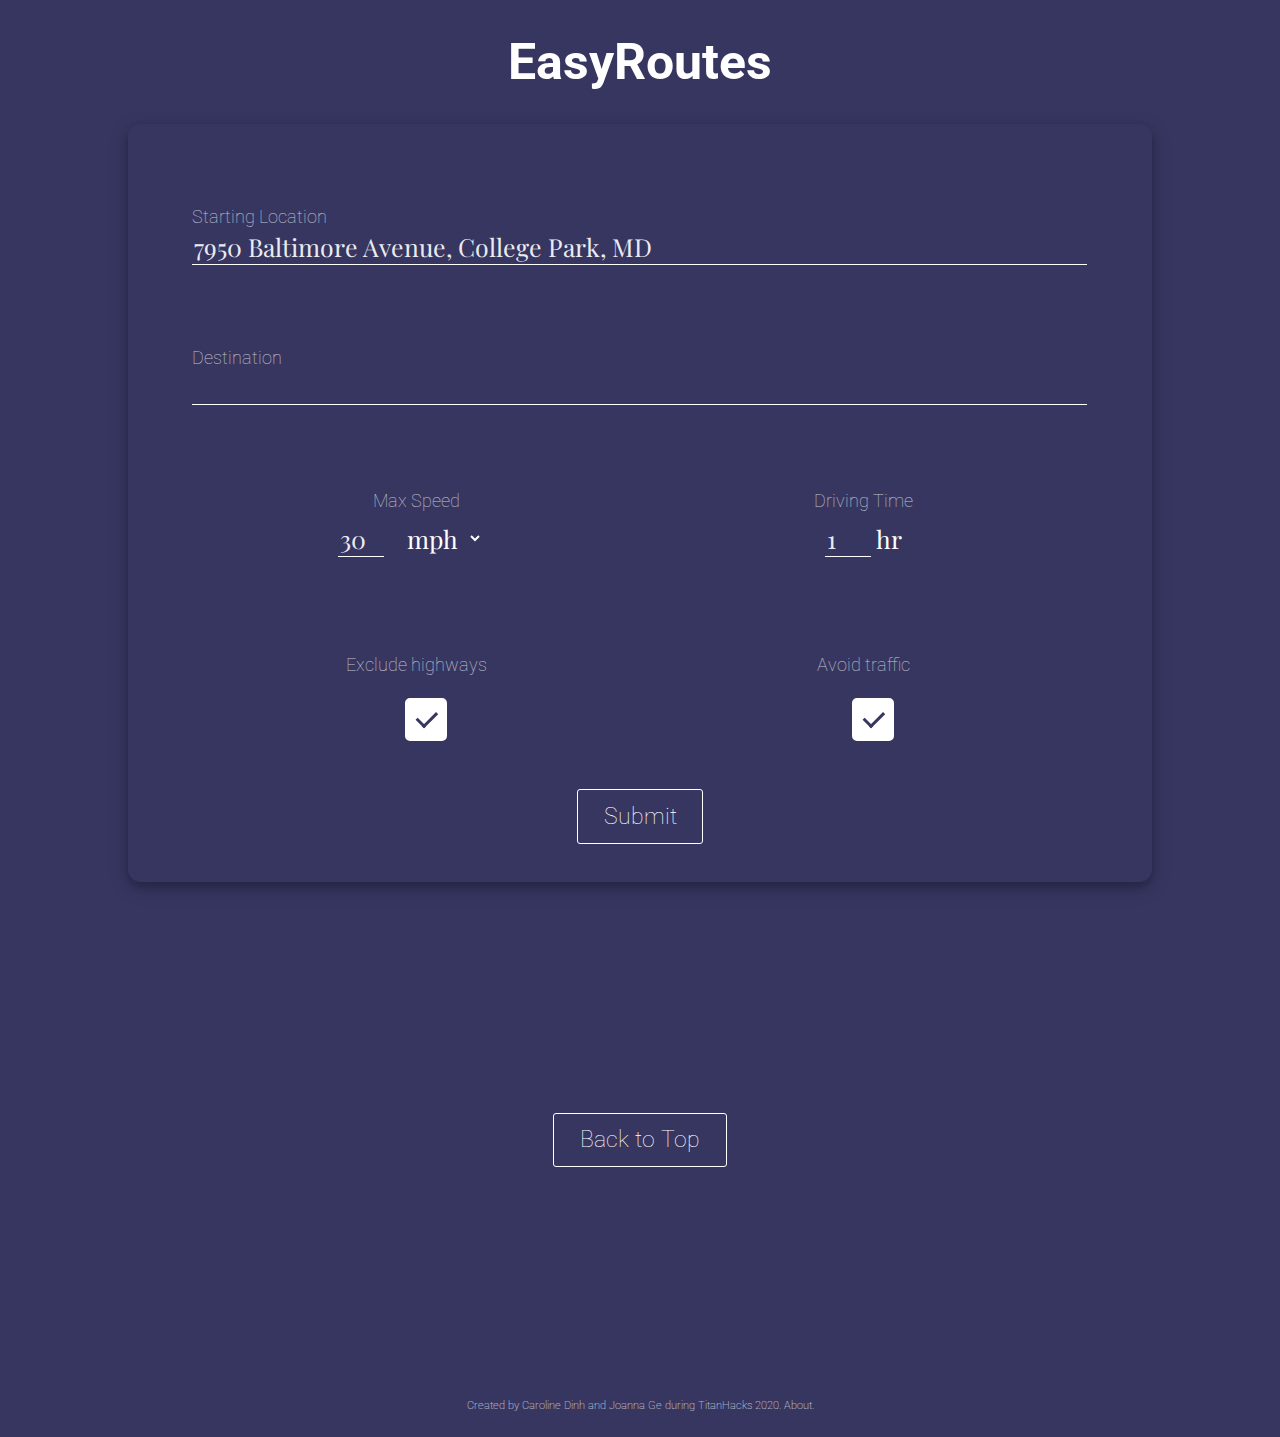
<file: index.html>
<!DOCTYPE html>
<!--TitanHacks Joanna + Caroline-->
<html>
  <head>
    <meta charset="utf-8">
    <meta name="viewport" content="width=device-width">
    <title>Route Calculator</title>
    <link href="style.css" rel="stylesheet" type="text/css" />
    <link rel="stylesheet" type="text/css" href="https://js.api.here.com/v3/3.1/mapsjs-ui.css" />
    <link href="https://fonts.googleapis.com/css2?family=PT+Sans:ital,wght@0,400;0,700;1,400;1,700&family=Roboto:ital,wght@0,100;0,300;0,400;1,100;1,300;1,400&family=Playfair+Display&display=swap" rel="stylesheet">
    <script type="text/javascript" src="https://js.api.here.com/v3/3.1/mapsjs-core.js"></script>
    <script type="text/javascript" src="https://js.api.here.com/v3/3.1/mapsjs-service.js"></script>
    <script type="text/javascript" src="https://js.api.here.com/v3/3.1/mapsjs-ui.js"></script>
    <script type="text/javascript" src="https://js.api.here.com/v3/3.1/mapsjs-mapevents.js"></script>
    <script src="https://ajax.googleapis.com/ajax/libs/jquery/3.4.1/jquery.min.js"></script>
    <a name="top"></a>
    
  </head>
  <body onload="loadSite()">

    <script src="script.js"></script>

    <div id="header">
      <h1><a href="index.html">EasyRoutes</a></h1>
    </div>

    <div id="form">
      <p>Starting Location</p><br>
      <input type="text" id="start" name="start" placeholder="7950 Baltimore Avenue, College Park, MD" required><br>
      <p>Destination</p><br>
      <input type="text" id="destination" name="destination" onchange="hidetime()" required>

      <table>
        <tr>
          <td><p>Max Speed</p></td>
          <td class="time"><p>Driving Time</p></td>
        </tr>
        <tr>
          <td><input type="text" id="maxSpeed" name="maxSpeed" placeholder="30" required> 
          <select id="unit">
            <option value="mph">mph</option>
            <option value="kmh">km/h</option>
          </select>
          </td>
          <td id="hour" class="time"><input type="text" id="time" name="time" placeholder="1"> hr</td>
        </tr>
        <tr>
          <td id="checks"><p>Exclude highways</p></td>
          <td id="checks"><p>Avoid traffic</p></td>
        </tr>
        <tr>
          <td id="checks"><label class="container">
              <input type="checkbox" id="highways" name="highways" value="Highways" checked="true">
              <span class="checkmark"></span>
            </label> </td>
          <td id="checks"><label class="container">
            <input type="checkbox" id="traffic" name="traffic" value="Traffic" checked="true">
            <span class="checkmark"></span>
            </label>
          </td>
        </tr>
      </table>      

      <center><input type="button" onclick="submit()" value="Submit"></center>
    </div>

    <a name="route"></a>
    <div id="map"></div>
    <div id="directions"></div>

    <center><input type="button" onclick="scrollUp()" value="Back to Top"></center>
    <div id="footer">
      Created by Caroline Dinh and Joanna Ge during TitanHacks 2020. <a href="about.html">About.</a>
    </div>
    </body>
</html>
</file>
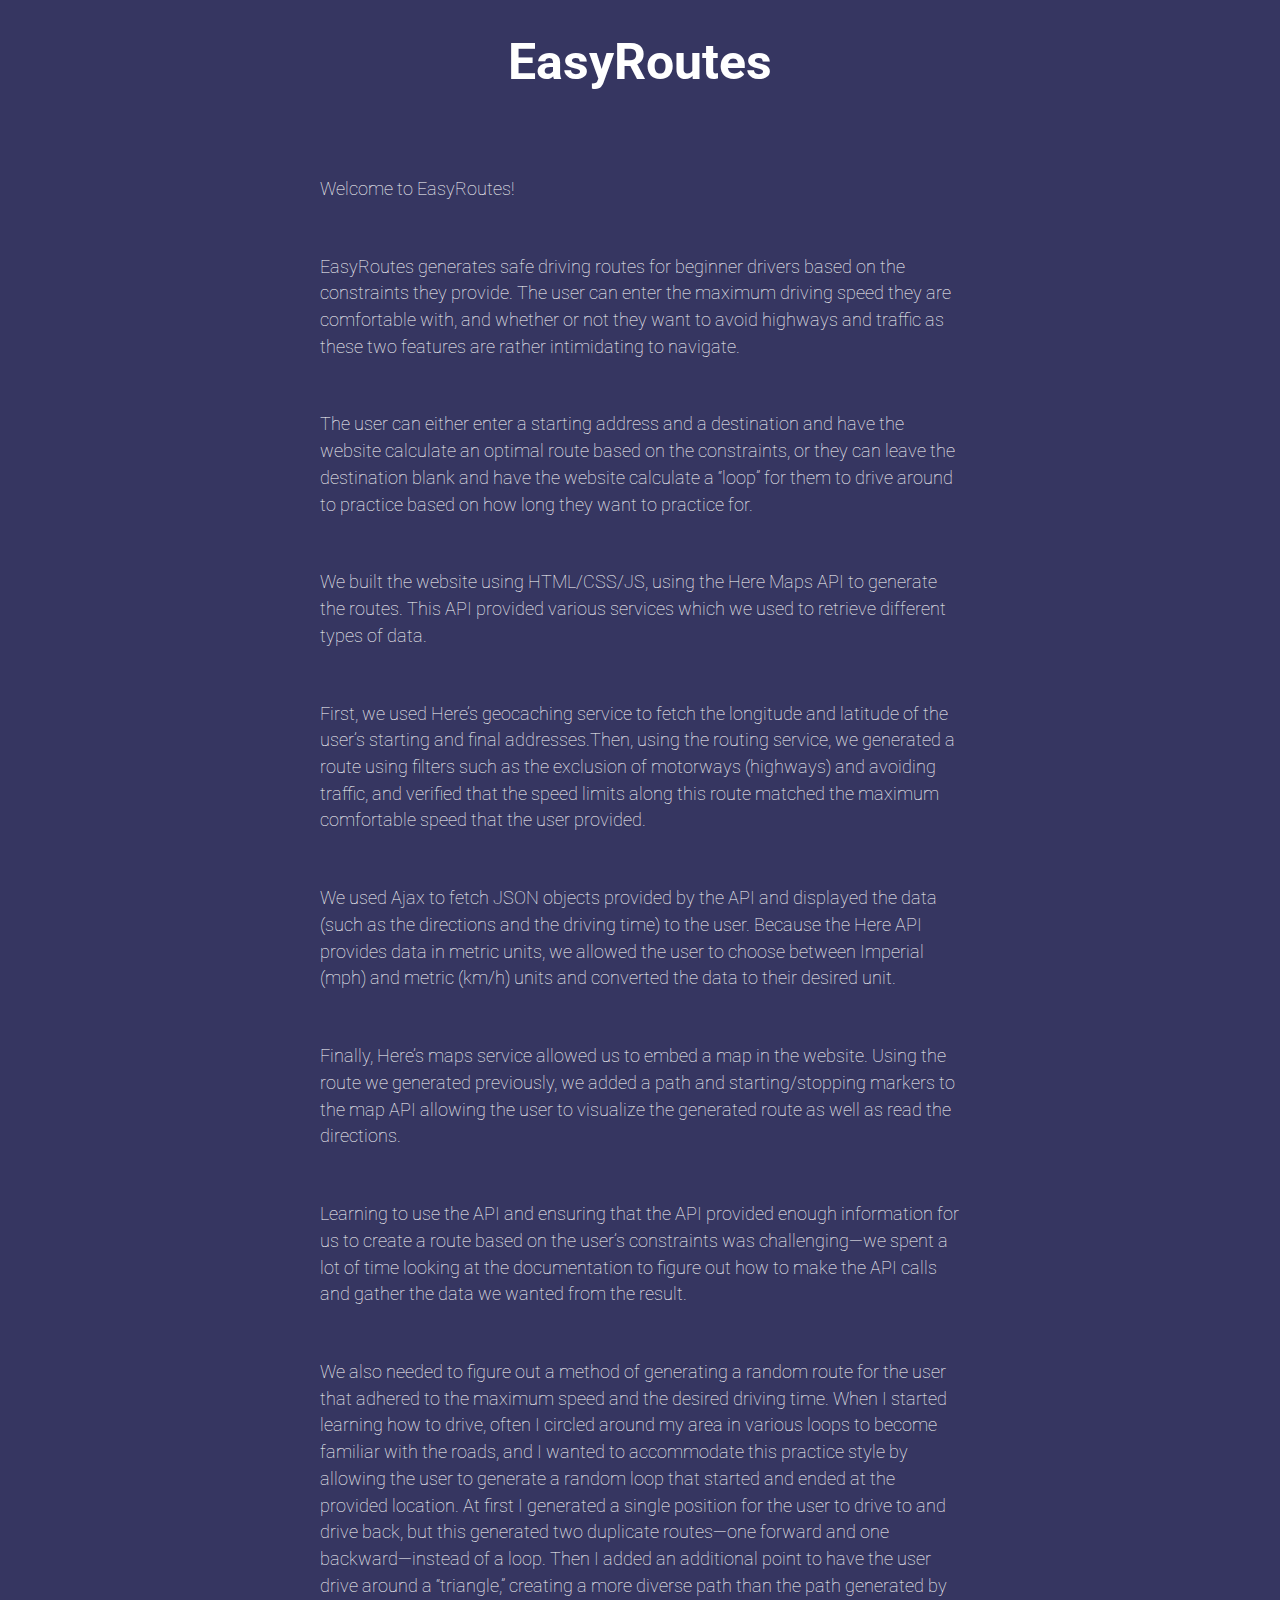
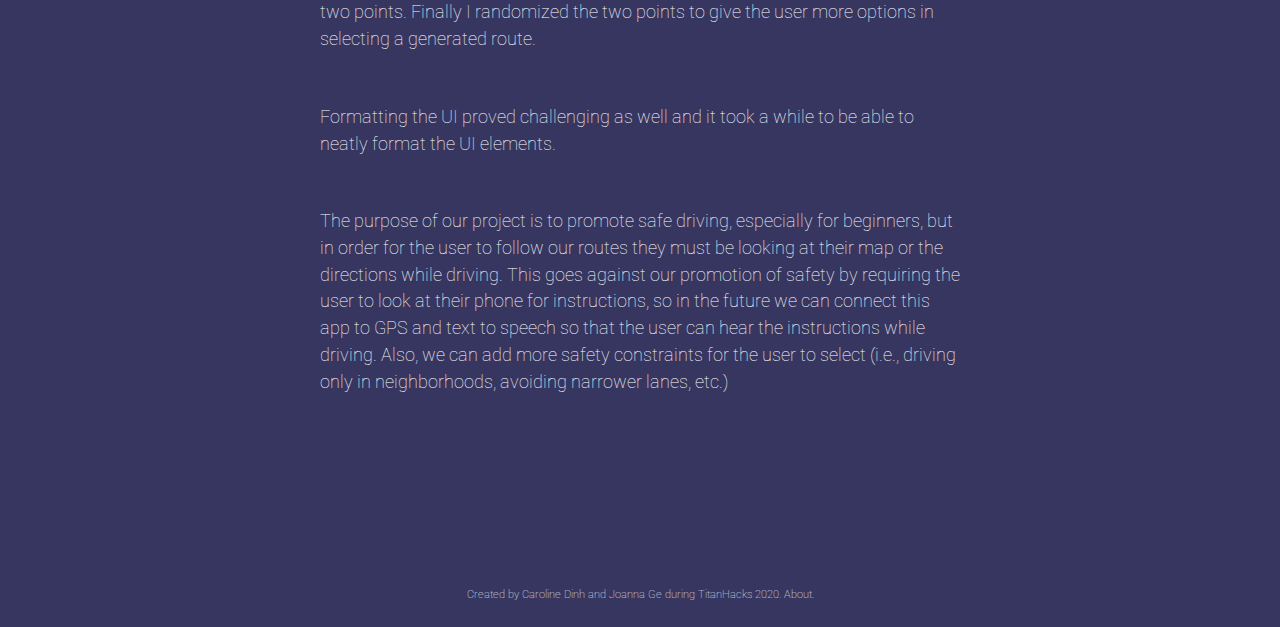
<file: about.html>
<!DOCTYPE html>
<!--TitanHacks Joanna + Caroline-->
<html>
  <head>
    <meta charset="utf-8">
    <meta name="viewport" content="width=device-width">
    <title>Route Calculator</title>
    <link href="style.css" rel="stylesheet" type="text/css" />
    <link rel="stylesheet" type="text/css" href="https://js.api.here.com/v3/3.1/mapsjs-ui.css" />
    <link href="https://fonts.googleapis.com/css2?family=PT+Sans:ital,wght@0,400;0,700;1,400;1,700&family=Roboto:ital,wght@0,100;0,300;0,400;1,100;1,300;1,400&family=Playfair+Display&display=swap" rel="stylesheet">    
  </head>
  <body onload="loadSite()">
    <script src="script.js"></script>

    <div id="header">
      <h1><a href="index.html">EasyRoutes</a></h1>
    </div>
    <div id="main">
      <p>Welcome to EasyRoutes!</p>
      <p>EasyRoutes generates safe driving routes for beginner drivers based on the constraints they provide. The user can enter the maximum driving speed they are comfortable with, and whether or not they want to avoid highways and traffic as these two features are rather intimidating to navigate. </p>
      <p>The user can either enter a starting address and a destination and have the website calculate an optimal route based on the constraints, or they can leave the destination blank and have the website calculate a “loop” for them to drive around to practice based on how long they want to practice for.
      </p>
      <p>
      We built the website using HTML/CSS/JS, using the Here Maps API to generate the routes. This API provided various services which we used to retrieve different types of data. </p>

      <p>
      First, we used Here’s geocaching service to fetch the longitude and latitude of the user’s starting and final addresses.Then, using the routing service, we generated a route using filters such as the exclusion of motorways (highways) and avoiding traffic, and verified that the speed limits along this route matched the maximum comfortable speed that the user provided. 
      </p>
      <p>
      We used Ajax to fetch JSON objects provided by the API and displayed the data (such as the directions and the driving time) to the user. Because the Here API provides data in metric units, we allowed the user to choose between Imperial (mph) and metric (km/h) units and converted the data to their desired unit.
      </p>
      <p>
      Finally, Here’s maps service allowed us to embed a map in the website. Using the route we generated previously, we added a path and starting/stopping markers to the map API allowing the user to visualize the generated route as well as read the directions.
      </p>
      <p>
      Learning to use the API and ensuring that the API provided enough information for us to create a route based on the user’s constraints was challenging—we spent a lot of time looking at the documentation to figure out how to make the API calls and gather the data we wanted from the result.
      </p><p>
      We also needed to figure out a method of generating a random route for the user that adhered to the maximum speed and the desired driving time. When I started learning how to drive, often I circled around my area in various loops to become familiar with the roads, and I wanted to accommodate this practice style by allowing the user to generate a random loop that started and ended at the provided location. At first I generated a single position for the user to drive to and drive back, but this generated two duplicate routes—one forward and one backward—instead of a loop. Then I added an additional point to have the user drive around a “triangle,” creating a more diverse path than the path generated by two points. Finally I randomized the two points to give the user more options in selecting a generated route.</p>
      <p>
      Formatting the UI proved challenging as well and it took a while to be able to neatly format the UI elements.</p>
      <p>The purpose of our project is to promote safe driving, especially for beginners, but in order for the user to follow our routes they must be looking at their map or the directions while driving. This goes against our promotion of safety by requiring the user to look at their phone for instructions, so in the future we can connect this app to GPS and text to speech so that the user can hear the instructions while driving. Also, we can add more safety constraints for the user to select (i.e., driving only in neighborhoods, avoiding narrower lanes, etc.)</p>

    </div>
    <div id="footer">
      Created by Caroline Dinh and Joanna Ge during TitanHacks 2020. <a href="about.html">About.</a>
    </div>
    </body>
</html>
</file>
<file: style.css>
html{
  scroll-behavior: smooth;
}

body {
    height: 100%;
    width: 100vw;
    margin: 0;
    font-family: 'Roboto', sans-serif;
    font-size: calc(12px + 1vw);
    background: #363661;
    color: white;
}

#header {
  text-align: center;
  width: 100vw;
}

#header a {
  text-decoration: none;
  color: white;
}

#main {
  font-weight: 100;
  color: white;
  width: 60vw;
  text-align: left;
  margin: auto;
  margin-bottom: 5vw;
}

#main p {
  opacity: 1;
  padding-top: 4vw;
  line-height: 1.5;
}


#directions{
  width: 90vw;
}

#directions p {
  text-align: left;
  opacity: 1;
  margin: 0 auto;
  width: 40vw;
}

input[type=text]{
  font-family: 'Playfair Display', serif;
  font-size: calc(12px + 1vw);
  font-weight: 100;
  border: none;
  color:white;
  outline: 0;
  background-color: #363661;
  border-bottom: 1px solid white;
  margin: 0 5vw;
}

input[type=text]:focus {
  box-shadow: 0px 15px 10px -15px gray;    
}

select{
  font-family: 'Playfair Display', serif;
  font-size: calc(12px + 1vw);
  border-radius: 12px;
  border: none;
  margin: 1vw;
  font-weight: 100;
  color:white;
  background-color: #363661;
}

#start, #destination{
  width: 87%;
}

#maxSpeed, #time{
  width: calc(20px + 5%);
  margin: 0;
}

#hour {
  font-family: 'Playfair Display', serif;
}

input[type=button]{
  margin:3vw;
  font-family: 'Roboto', sans-serif;
  font-size: calc(10px + 1vw);
  border: 1px solid white;
  border-radius: 3px;
  padding: 1vw 2vw;
  background-color: #363661;
  color:white;
  font-weight: 100;
}

input[type=button]:hover {
  background-color: white;
  color: #363661;
  border: 1px solid #363661;
  cursor: pointer;
}

#directions{
  padding: 5vw;
  font-family: 'Roboto', sans-serif;
  text-align: center;
}

.instrucBox{
  background-color:#363661;
  font-family: 'Roboto', sans-serif;
  width:88vw;
  padding:1vw;
}

p{
  color:white;
  font-family: 'Roboto', sans-serif;
  margin: 0 5vw;
  font-size: calc(5px + 1vw);
  opacity: 0.7;
  padding-top: 7vw;
}

.direction{
  padding-top: 0vw;
  padding-bottom:3vw;
}

.instrucBox:hover{
  filter:brightness(80%);
}

#form {
  box-shadow: 0 4px 8px 0 rgba(0, 0, 0, 0.2), 0 6px 20px 0 rgba(0, 0, 0, 0.19);
  margin: 0 10vw;
  background-color: #363661;
  color:  white;
  border-radius: 1vw;
  font-weight: 100;
  line-height: 0.35;
}

table {
  width: 70vw;
  margin: 0 5vw;  
}

td {
  width: 50%;
  text-align: center;
}

td p {
  margin: 0;
  font-size: calc(5px + 1vw);
  color: white;
  opacity: 0.7;
  vertical-align: bottom;
  text-align: center;
}

#time td {
  text-align: center;
  width: 2vw;
}

#maxSpeed td{
  width:10vw;
}

::placeholder {
  color: white;
  opacity: 0.9;
}

#checks p {
  text-align: center;
}

.container {
    display: block;
    position: relative;
    margin: 2vw auto;
    cursor: pointer;
    font-size: calc(12px + 1vw);
    line-height: 24px;
    height: 24px;
    width: 24px;
    clear: both;
    
}

.container input {
    position: absolute;
    opacity: 0;
    cursor: pointer;
}

.container .checkmark {
    position: absolute;
    top: 0px;
    left: 0px;
    height: 3vw;
    width: 3vw;
    background-color: transparent;
    border-radius: 5px;
    transition: all 0.3s ease-out;
    -webkit-transition: all 0.3s ease-out;
    -moz-transition: all 0.3s ease-out;
    -ms-transition: all 0.3s ease-out;
    -o-transition: all 0.3s ease-out;
    border: 1px solid #FFFFFF;
}

.container:hover input ~ .checkmark {
  background-color: white;
}

.container input:checked ~ .checkmark {
    background-color: #FFFFFF;
    border-radius: 5px;
    -webkit-transform: rotate(0deg) scale(1);
    -ms-transform: rotate(0deg) scale(1);
    transform: rotate(0deg) scale(1);
    opacity:1;
    border: 2px solid #FFFFFF;
}

.container .checkmark::after {
    position: absolute;
    content: "";
    left: 12px;
    top: 12px;
    height: 0px;
    width: 0px;
    border-radius: 5px;
    border: solid #363661;
    border-width: 0 3px 3px 0;
    -webkit-transform: rotate(0deg) scale(0);
    -ms-transform: rotate(0deg) scale(0);
    transform: rotate(0deg) scale(0);
    opacity:1;
    transition: all 0.3s ease-out;
    -webkit-transition: all 0.3s ease-out;
    -moz-transition: all 0.3s ease-out;
    -ms-transition: all 0.3s ease-out;
    -o-transition: all 0.3s ease-out;
}

.container input:checked ~ .checkmark::after {
  -webkit-transform: rotate(45deg) scale(1);
  -ms-transform: rotate(45deg) scale(1);
  transform: rotate(45deg) scale(1);
  opacity:1;
  left: 1.1vw;
  top: 0.5vw;
  width: 0.7vw;
  height: 1.3vw;
  border: solid #363661;
  border-width: 0 0.25vw 0.25vw 0;
  background-color: transparent;
  border-radius: 0;
}

#map {
    /*padding:5vw;*/
    margin-right:20vw;
    margin-left:20vw;
    margin-top:5vw;
    width: 60vw;
    height: 0;
    background: #363661;
    /*visibility:hidden;*/
}

#panel {
  padding:20vw;
  width: 60%;
  height: 40vw;
}

#footer {
  margin-top: 15vw;
  margin-bottom: 2vw;
  text-align: center;
  font-weight: 100;
  font-size: calc(5px + 0.5vw);
}

#footer a {
  color: white;
  text-decoration: none;
}

#footer a:hover {
  text-decoration: underline;
}
</file>
